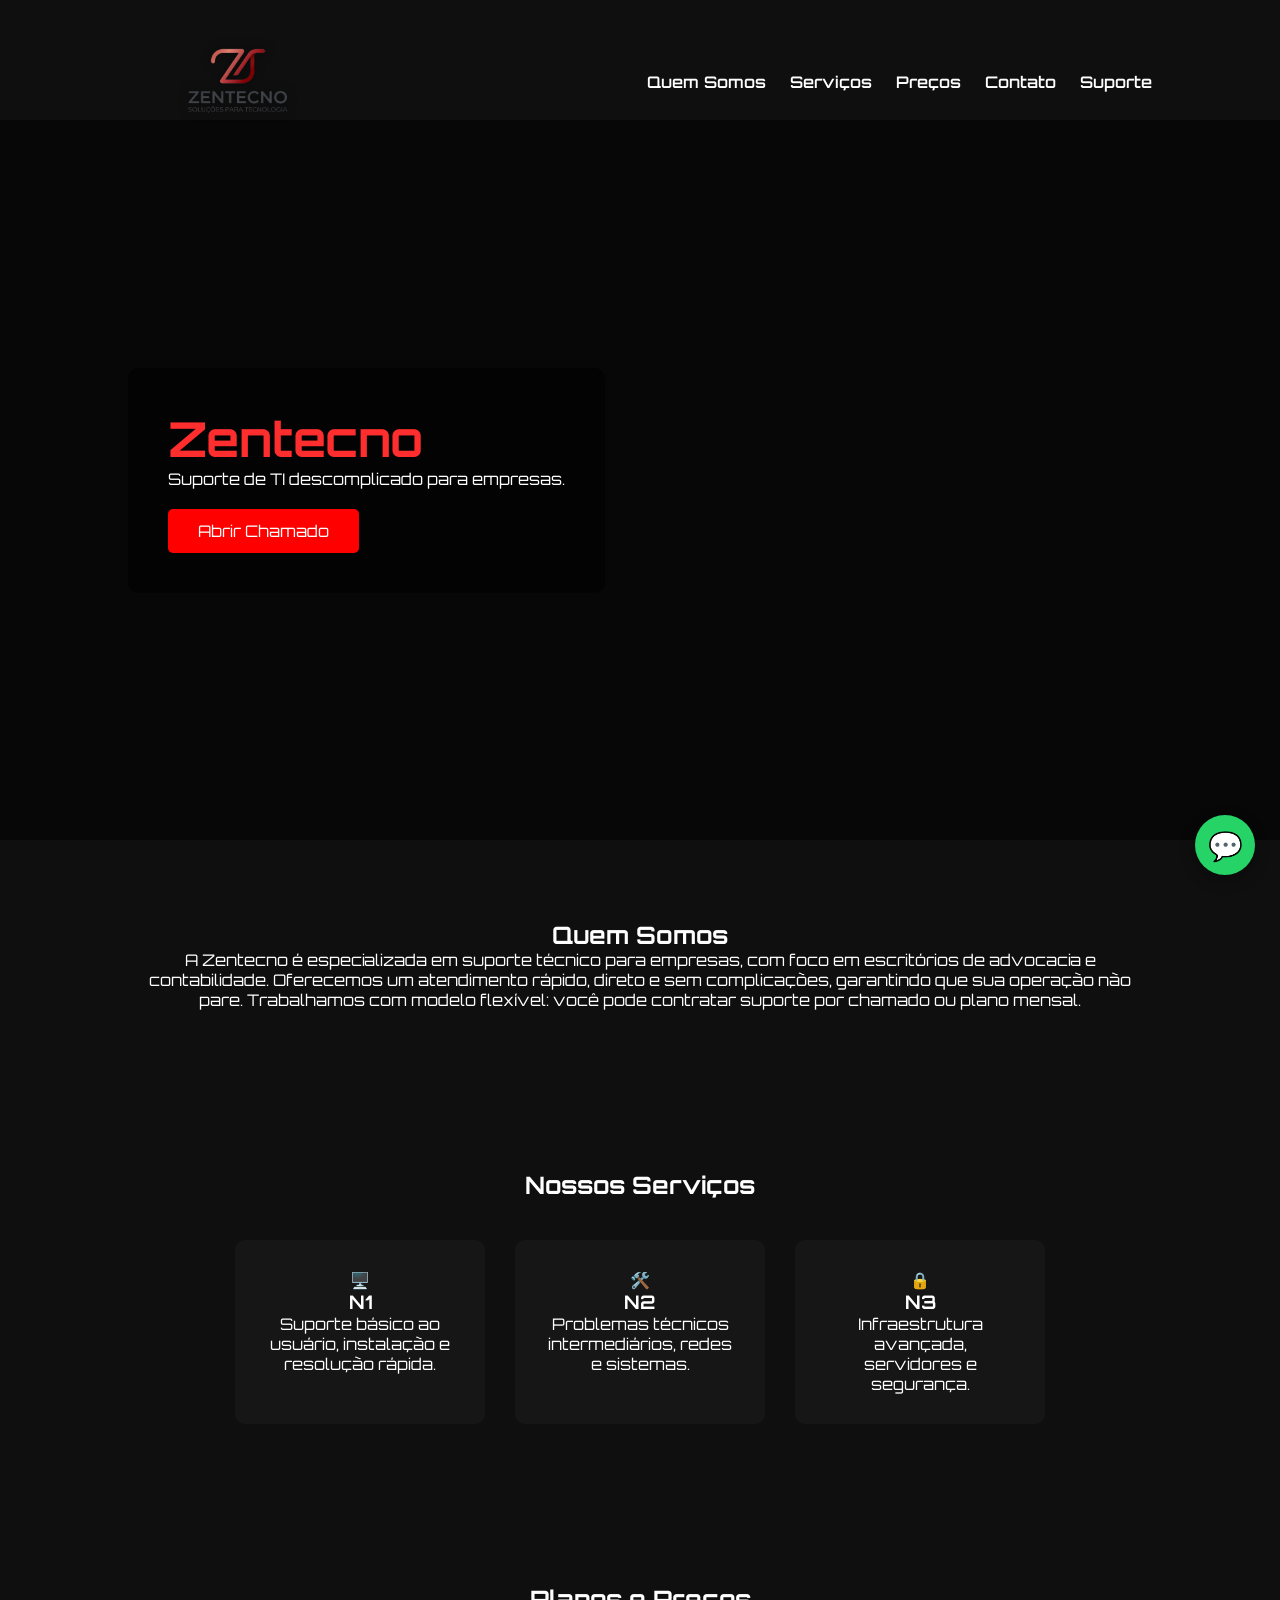
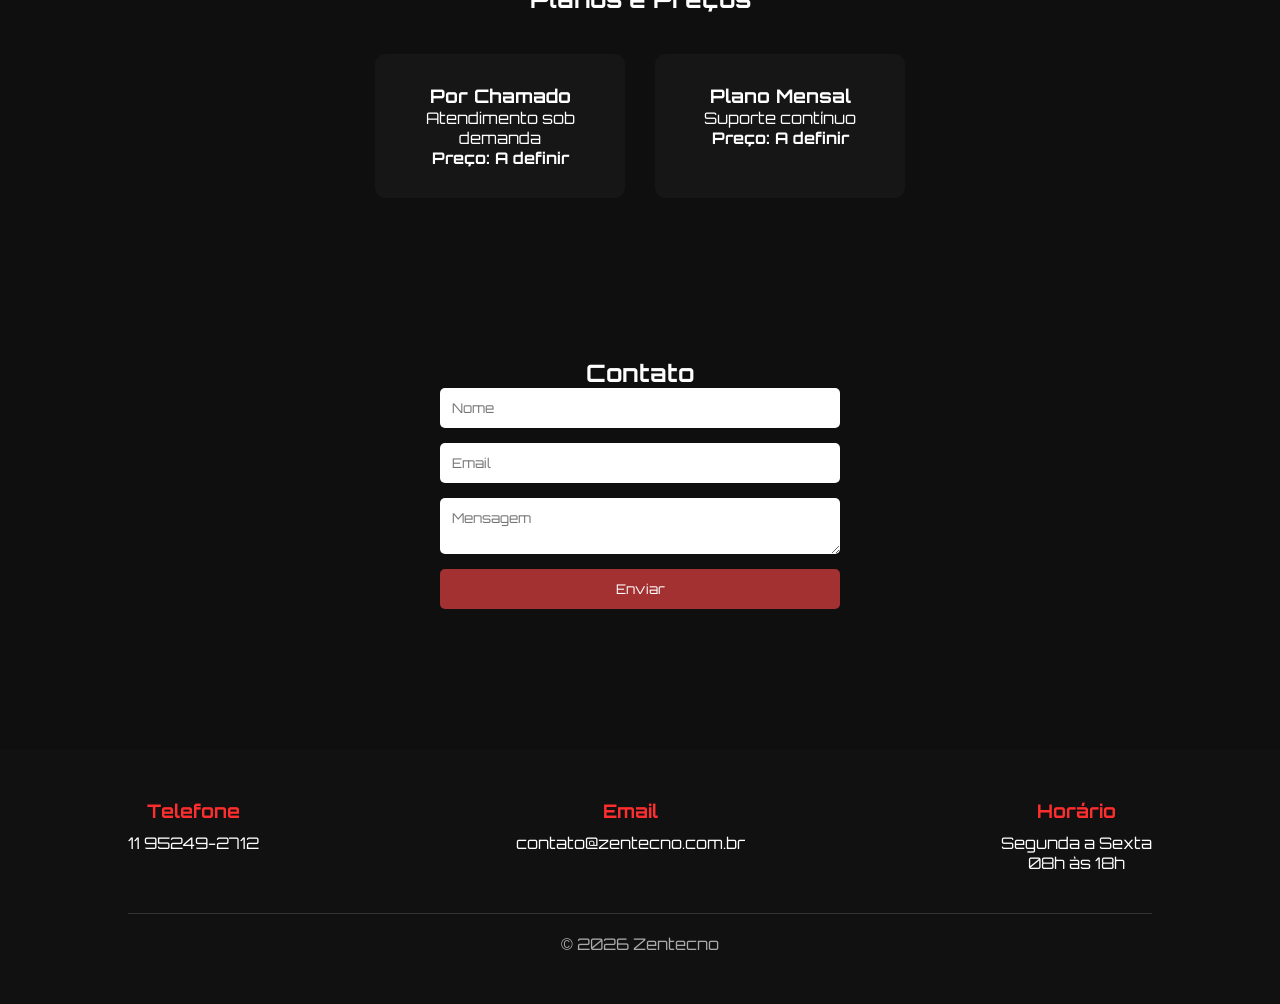
<file: index.html>
<!DOCTYPE html>
<html lang="pt-br">
<head>
<meta charset="UTF-8">
<meta name="viewport" content="width=device-width, initial-scale=1.0">

<title>Zentecno</title>

<link rel="stylesheet" href="style.css">
<link href="https://fonts.googleapis.com/css2?family=Orbitron:wght@400;600&display=swap" rel="stylesheet">
</head>

<body>

<header>
<div class="logo">
<img src="img/ZENTECNOLOGO.png" alt="Zentecno">
</div>

<nav>
<a href="#sobre">Quem Somos</a>
<a href="#servicos">Serviços</a>
<a href="#precos">Preços</a>
<a href="#contato">Contato</a>
<a href="suporte.html" class="suporte">Suporte</a>
</nav>
</header>

<section class="hero">

<video autoplay muted loop playsinline class="video-bg">
    <source src="img/video_zentecno.mp4" type="video/mp4">
</video>

<div class="hero-text">
    <h2>Zentecno</h2>
    <p>Suporte de TI descomplicado para empresas.</p>
    <a href="suporte.html" class="btn">Abrir Chamado</a>
</div>

</section>

<section id="sobre" class="section">
<h2>Quem Somos</h2>
<p>
A Zentecno é especializada em suporte técnico para empresas, com foco em escritórios de advocacia e contabilidade.
Oferecemos um atendimento rápido, direto e sem complicações, garantindo que sua operação não pare.
Trabalhamos com modelo flexível: você pode contratar suporte por chamado ou plano mensal.
</p>
</section>

<section id="servicos" class="section">
<h2>Nossos Serviços</h2>

<div class="cards">
<div class="card">
<div class="icon">🖥️</div>
<h3>N1</h3>
<p>Suporte básico ao usuário, instalação e resolução rápida.</p>
</div>

<div class="card">
<div class="icon">🛠️</div>
<h3>N2</h3>
<p>Problemas técnicos intermediários, redes e sistemas.</p>
</div>

<div class="card">
<div class="icon">🔒</div>
<h3>N3</h3>
<p>Infraestrutura avançada, servidores e segurança.</p>
</div>
</div>

</section>

<section id="precos" class="section">
<h2>Planos e Preços</h2>

<div class="cards">
<div class="card">
<h3>Por Chamado</h3>
<p>Atendimento sob demanda</p>
<p><strong>Preço: A definir</strong></p>
</div>

<div class="card">
<h3>Plano Mensal</h3>
<p>Suporte contínuo</p>
<p><strong>Preço: A definir</strong></p>
</div>
</div>

</section>

<section id="contato" class="section">
<h2>Contato</h2>

<form>
<input type="text" placeholder="Nome" required>
<input type="email" placeholder="Email" required>
<textarea placeholder="Mensagem"></textarea>
<button type="submit">Enviar</button>
</form>

</section>

<footer class="footer">
<div class="footer-container">

<div>
<h3>Telefone</h3>
<p>11 95249-2712</p>
</div>

<div>
<h3>Email</h3>
<p>contato@zentecno.com.br</p>
</div>

<div>
<h3>Horário</h3>
<p>Segunda a Sexta</p>
<p>08h às 18h</p>
</div>

</div>

<div class="footer-bottom">
© 2026 Zentecno
</div>

</footer>

<script src="script.js"></script>

<a href="https://wa.me/5511952492712" class="whatsapp" target="_blank">💬</a>

</body>
</html>
</file>
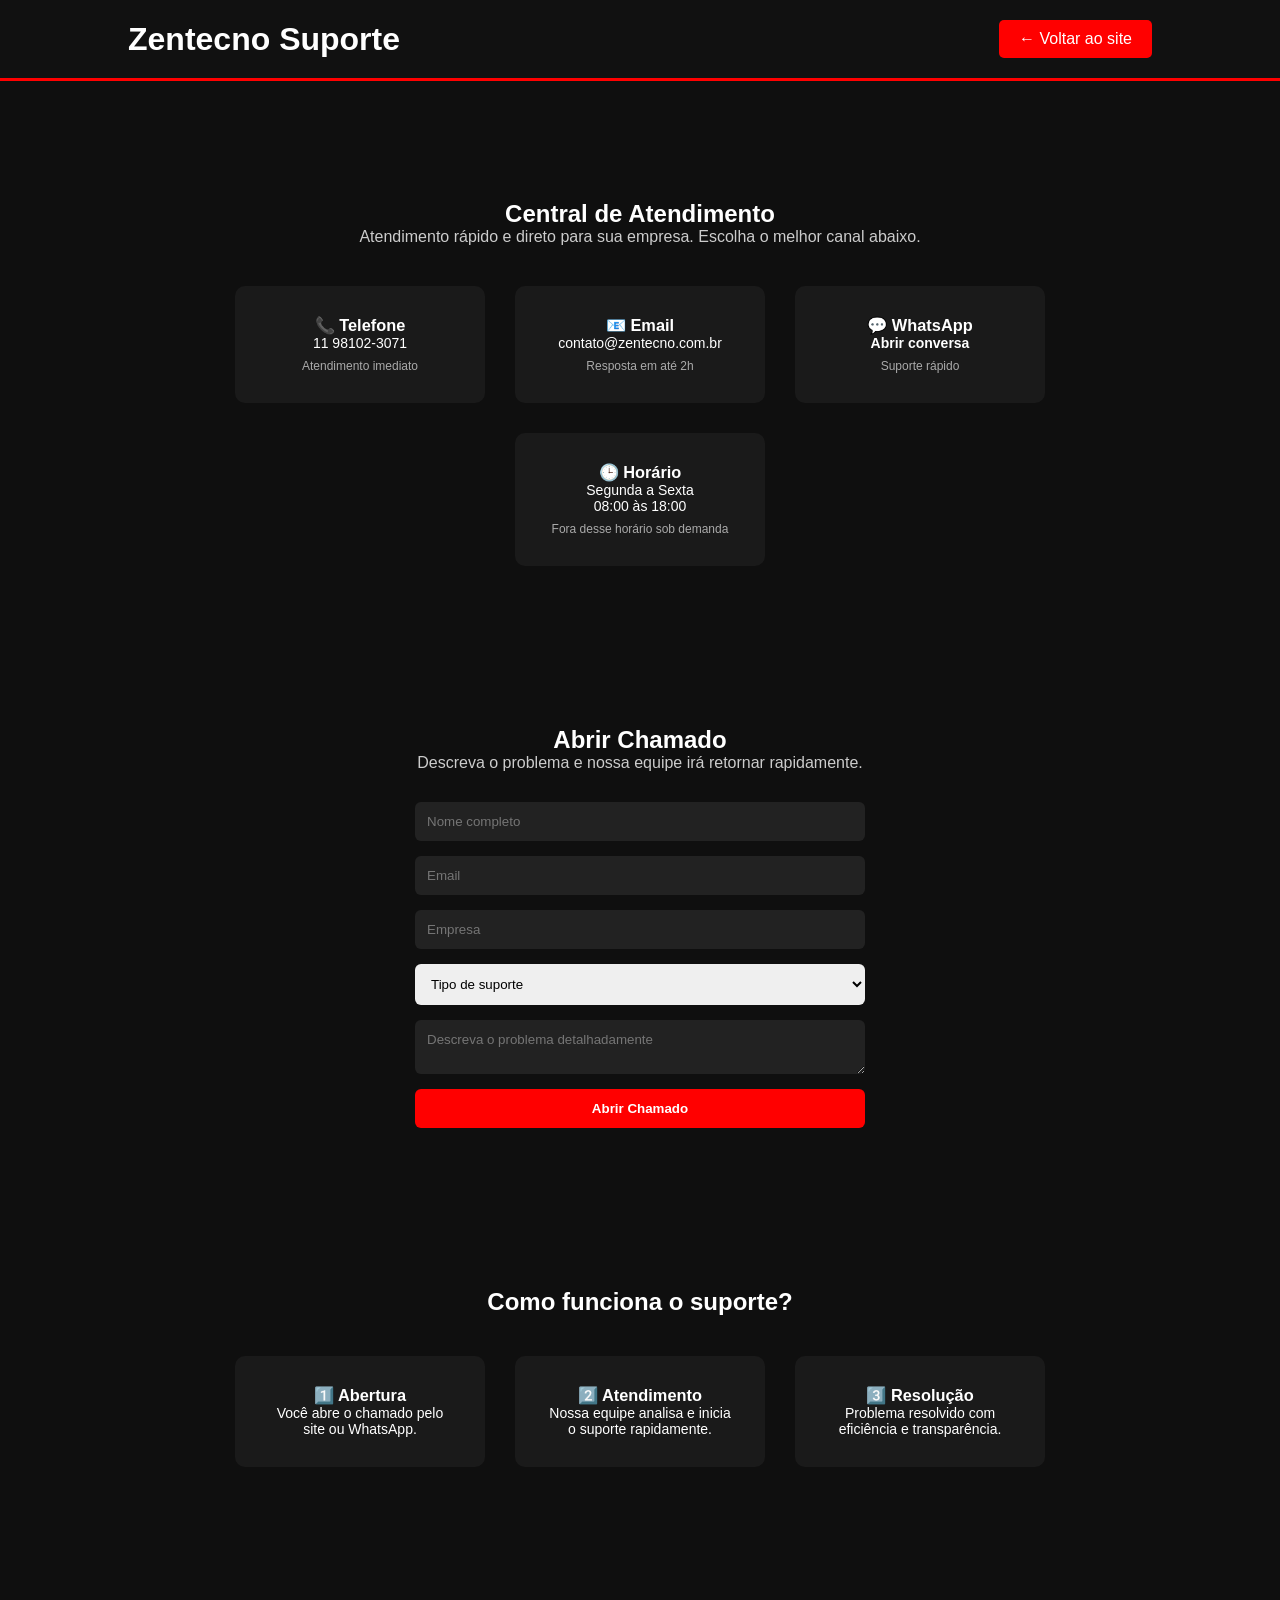
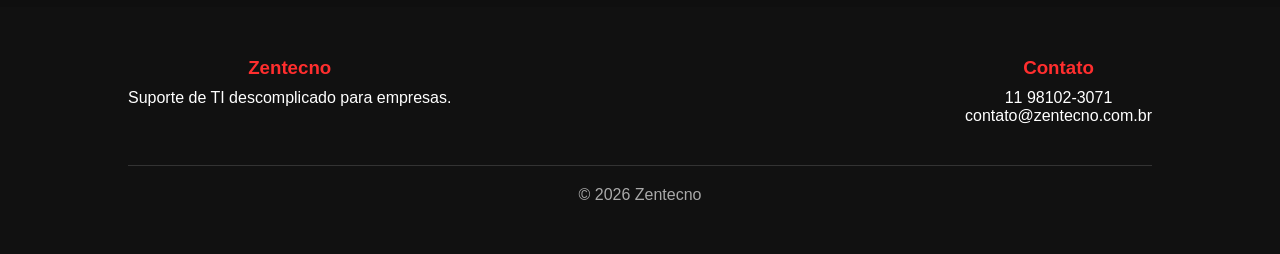
<file: suporte.html>
<!DOCTYPE html>
<html lang="pt-br">
<head>
<meta charset="UTF-8">
<meta name="viewport" content="width=device-width, initial-scale=1.0">
<title>Suporte - Zentecno</title>
<link rel="stylesheet" href="style.css">
</head>

<body>

<header class="header-suporte">
<h1>Zentecno Suporte</h1>
<a href="index.html" class="voltar">← Voltar ao site</a>
</header>

<section class="section">

<h2>Central de Atendimento</h2>
<p style="margin-bottom:20px; color:#ccc;">
Atendimento rápido e direto para sua empresa. Escolha o melhor canal abaixo.
</p>

<div class="info-suporte">

<div class="card-suporte">
<h3>📞 Telefone</h3>
<p>11 98102-3071</p>
<small>Atendimento imediato</small>
</div>

<div class="card-suporte">
<h3>📧 Email</h3>
<p>contato@zentecno.com.br</p>
<small>Resposta em até 2h</small>
</div>

<div class="card-suporte">
<h3>💬 WhatsApp</h3>
<p><a href="https://wa.me/5511981023071" target="_blank">Abrir conversa</a></p>
<small>Suporte rápido</small>
</div>

<div class="card-suporte">
<h3>🕒 Horário</h3>
<p>Segunda a Sexta</p>
<p>08:00 às 18:00</p>
<small>Fora desse horário sob demanda</small>
</div>

</div>

</section>

<section class="section">

<h2>Abrir Chamado</h2>
<p style="margin-bottom:20px; color:#ccc;">
Descreva o problema e nossa equipe irá retornar rapidamente.
</p>

<form class="form-suporte">

<input type="text" placeholder="Nome completo" required>

<input type="email" placeholder="Email" required>

<input type="text" placeholder="Empresa">

<select required style="padding:12px; border-radius:6px; border:none;">
<option value="">Tipo de suporte</option>
<option>N1 - Básico</option>
<option>N2 - Intermediário</option>
<option>N3 - Avançado</option>
</select>

<textarea placeholder="Descreva o problema detalhadamente"></textarea>

<button type="submit">Abrir Chamado</button>

</form>

</section>

<section class="section">

<h2>Como funciona o suporte?</h2>

<div class="info-suporte">

<div class="card-suporte">
<h3>1️⃣ Abertura</h3>
<p>Você abre o chamado pelo site ou WhatsApp.</p>
</div>

<div class="card-suporte">
<h3>2️⃣ Atendimento</h3>
<p>Nossa equipe analisa e inicia o suporte rapidamente.</p>
</div>

<div class="card-suporte">
<h3>3️⃣ Resolução</h3>
<p>Problema resolvido com eficiência e transparência.</p>
</div>

</div>

</section>

<footer class="footer">
<div class="footer-container">

<div>
<h3>Zentecno</h3>
<p>Suporte de TI descomplicado para empresas.</p>
</div>

<div>
<h3>Contato</h3>
<p>11 98102-3071</p>
<p>contato@zentecno.com.br</p>
</div>

</div>

<div class="footer-bottom">
© 2026 Zentecno
</div>

</footer>

</body>
</html>
</file>
<file: style.css>
*{
margin:0;
padding:0;
box-sizing:border-box;
font-family: 'Orbitron', sans-serif;
}

body{
background:#0f0f0f;
color:white;
padding-top:120px;
}

/* HEADER (CORRIGIDO) */
header{
display:flex;
justify-content:space-between;
align-items:center;
background:#e4e4e400;
padding:20px 10%;
position:fixed;
top:0;
width:100%;
z-index:1000;
}

/* MENU */
nav a{
color:white;
margin-left:20px;
text-decoration:none;
font-weight:600;
}

nav a:hover{
color:#ffcccc;
}

/* LOGO (AJUSTADA) */
.logo img{
height:120px;
max-height:130px;
width:auto;
object-fit:contain;
filter: drop-shadow(0 0 5px rgba(0, 0, 0, 0.5));
transition:0.3s ease;
}

.logo img:hover{
transform:scale(1.05);
filter: drop-shadow(0 0 10px rgba(224, 132, 132, 0.8));
}

/* HERO */
.hero{
height:80vh;
position:relative;
display:flex;
align-items:center;
padding-left:10%;
overflow:hidden;
}

.video-bg{
position:absolute;
top:0;
left:0;
width:100%;
height:100%;
object-fit:cover;
z-index:-1;
}

.hero::before{
content:"";
position:absolute;
top:0;
left:0;
width:100%;
height:100%;
background:rgba(0,0,0,0.5);
z-index:-1;
}

.hero-text{
background:rgba(0,0,0,0.6);
padding:40px;
border-radius:10px;
}

.hero h2{
font-size:48px;
color:#ff2e2e;
}

/* BOTÃO */
.btn{
display:inline-block;
margin-top:20px;
padding:12px 30px;
background:#ff0000;
color:white;
text-decoration:none;
border-radius:5px;
}

/* SECTIONS */
.section{
padding:80px 10%;
text-align:center;
opacity:1;
transform:translateY(0);
transition:0.6s;
}

.section.show{
opacity:1;
transform:translateY(0);
}

/* CARDS */
.cards{
display:flex;
gap:30px;
margin-top:40px;
justify-content:center;
flex-wrap:wrap;
}

.card{
background:#1b1b1b9a;
padding:30px;
border-radius:10px;
width:250px;
transition:0.3s;
}

.card:hover{
transform:translateY(-10px);
box-shadow:0 10px 20px rgba(255,0,0,0.4);
}

.card-suporte small{
display:block;
margin-top:8px;
color:#aaa;
font-size:12px;
}

.card-suporte a{
color:#fff;
text-decoration:none;
font-weight:bold;
}

.card-suporte a:hover{
text-decoration:underline;
}

/* CLIENTES */
.clientes{
display:flex;
gap:20px;
justify-content:center;
margin-top:40px;
}

.cliente{
background:#1a1a1a;
padding:20px;
border-radius:5px;
}

.clientes-carousel{
display:flex;
gap:60px;
overflow:hidden;
justify-content:center;
align-items:center;
margin-top:40px;
animation:scrollClientes 20s linear infinite;
}

.clientes-carousel img{
height:60px;
filter:grayscale(100%);
opacity:0.7;
}

@keyframes scrollClientes{
0%{transform:translateX(0);}
100%{transform:translateX(-50%);}
}

/* FORM */
form{
display:flex;
flex-direction:column;
max-width:400px;
margin:auto;
gap:15px;
}

input, textarea{
padding:12px;
border:none;
border-radius:5px;
}

button{
background:#db3e3ebb;
color:white;
padding:12px;
border:none;
border-radius:5px;
}

/* FOOTER */
footer{
background:#c40000;
text-align:center;
padding:20px;
margin-top:40px;
}

.footer{
background:#111;
padding:50px 10%;
margin-top:60px;
}

.footer-container{
display:flex;
justify-content:space-between;
flex-wrap:wrap;
gap:40px;
}

.footer h3{
color:#ff2e2e;
margin-bottom:10px;
}

.footer-bottom{
text-align:center;
margin-top:40px;
border-top:1px solid #333;
padding-top:20px;
color:#aaa;
}

/* SUPORTE */
.header-suporte{
display:flex;
justify-content:space-between;
align-items:center;
background:#111;
border-bottom:3px solid red;
padding:20px 10%;
}

.voltar{
background:red;
color:white;
padding:10px 20px;
text-decoration:none;
border-radius:5px;
}

.info-suporte{
display:flex;
gap:30px;
justify-content:center;
margin-top:40px;
flex-wrap:wrap;
}

.card-suporte{
background:#1a1a1a;
padding:30px;
border-radius:10px;
width:250px;
text-align:center;
transition:0.3s;
word-break: break-word;
overflow-wrap: anywhere;
font-size:14px;
}

.card-suporte:hover{
transform:translateY(-8px);
box-shadow:0 10px 20px rgba(255,0,0,0.4);
}

.form-suporte{
display:flex;
flex-direction:column;
max-width:450px;
margin:auto;
gap:15px;
margin-top:30px;
}

.form-suporte input,
.form-suporte textarea{
padding:12px;
border-radius:6px;
border:none;
background:#222;
color:white;
}

.form-suporte button{
background:red;
color:white;
padding:12px;
border:none;
border-radius:6px;
font-weight:bold;
cursor:pointer;
}

.form-suporte button:hover{
background:#ff2e2e;
}

/* WHATSAPP */
.whatsapp{
position:fixed;
bottom:25px;
right:25px;
background:#25D366;
color:white;
font-size:28px;
width:60px;
height:60px;
display:flex;
align-items:center;
justify-content:center;
border-radius:50%;
text-decoration:none;
box-shadow:0 5px 15px rgba(0,0,0,0.3);
z-index:1000;
}

.whatsapp:hover{
transform:scale(1.1);
}

/* RESPONSIVO */
@media (max-width:768px){

header{
flex-direction:column;
gap:15px;
padding:15px;
}

.logo img{
height:80px;
}

nav{
display:flex;
flex-wrap:wrap;
justify-content:center;
gap:10px;
}

nav a{
margin-left:0;
font-size:14px;
}

.hero{
height:auto;
padding:120px 20px 60px 20px;
text-align:center;
justify-content:center;
}

.hero-text{
padding:25px;
}

.hero h2{
font-size:32px;
}

.section{
padding:60px 20px;
}

.cards{
flex-direction:column;
align-items:center;
}

.card{
width:100%;
max-width:320px;
}

.clientes-carousel{
gap:30px;
}

.clientes-carousel img{
height:40px;
}

.footer-container{
flex-direction:column;
text-align:center;
gap:30px;
}

.whatsapp{
width:55px;
height:55px;
font-size:24px;
}

}
</file>
